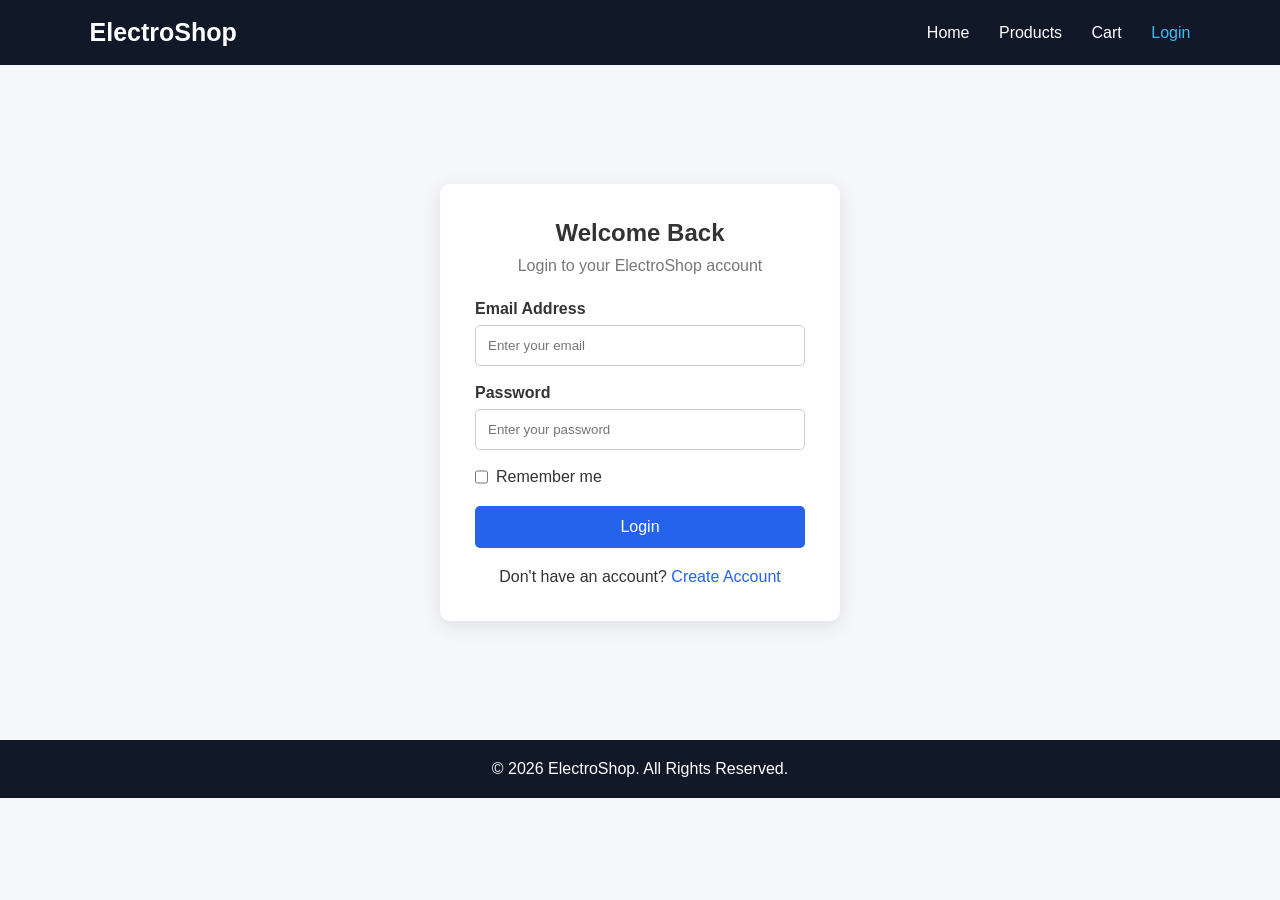
<file: login.html>
<!DOCTYPE html>
<html lang="en">
<head>
    <meta charset="UTF-8">
    <meta name="viewport" content="width=device-width, initial-scale=1.0">
    <title>Login - ElectroShop</title>
    <link rel="stylesheet" href="login.css">
</head>

<body>

<header>
    <div class="logo">ElectroShop</div>

    <nav>
        <a href="index.html">Home</a>
        <a href="products.html">Products</a>
        <a href="cart.html">Cart</a>
        <a href="login.html" class="active">Login</a>
    </nav>
</header>

<section class="login-section">

    <div class="login-box">
        <h1>Welcome Back</h1>
        <p>Login to your ElectroShop account</p>

        <form>
            <label>Email Address</label>
            <input type="email" placeholder="Enter your email" required>

            <label>Password</label>
            <input type="password" placeholder="Enter your password" required>

            <div class="remember">
                <input type="checkbox">
                <span>Remember me</span>
            </div>

            <button type="submit">Login</button>

            <p class="signup">
                Don't have an account?
                <a href="#">Create Account</a>
            </p>
        </form>
    </div>

</section>

<footer>
    <p>© 2026 ElectroShop. All Rights Reserved.</p>
</footer>

</body>
</html>
</file>
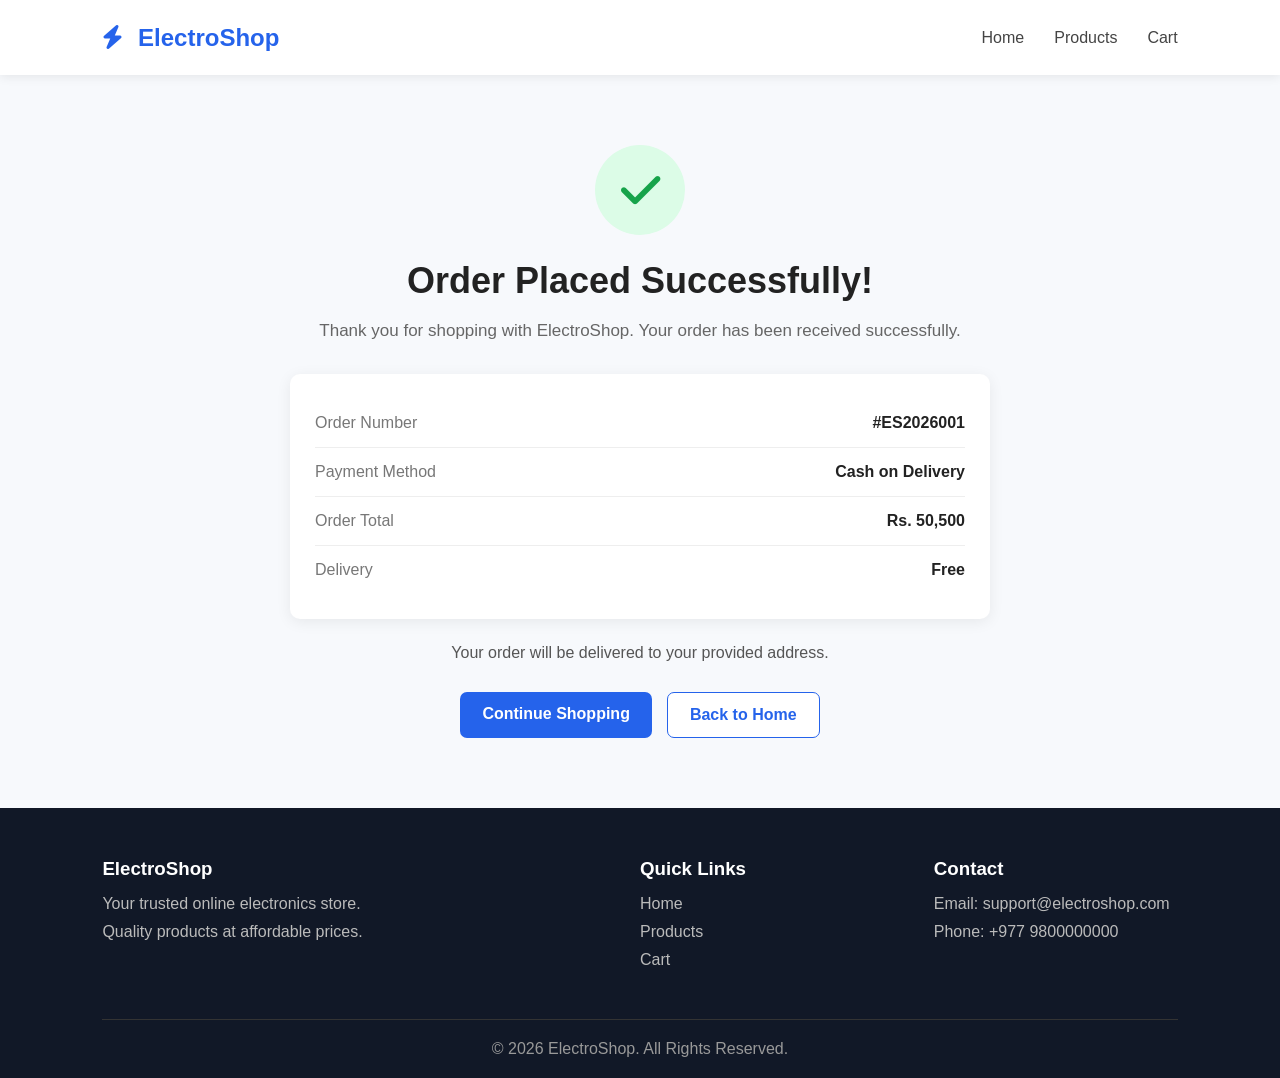
<file: order-success.html>
<!DOCTYPE html>
<html lang="en">
<head>
    <meta charset="UTF-8">
    <meta name="viewport" content="width=device-width, initial-scale=1.0">

    <title>Order Successful - ElectroShop</title>

    <link rel="stylesheet" href="order-success.css">

    <link rel="stylesheet"
          href="https://cdnjs.cloudflare.com/ajax/libs/font-awesome/6.5.0/css/all.min.css">
</head>

<body>

    <!-- HEADER -->
    <header class="header">

        <div class="logo">
            <i class="fa-solid fa-bolt"></i>
            ElectroShop
        </div>

        <nav>
            <a href="index.html">Home</a>
            <a href="products.html">Products</a>
            <a href="cart.html">Cart</a>
        </nav>

    </header>


    <!-- SUCCESS SECTION -->
    <main class="success-container">

        <div class="success-icon">
            <i class="fa-solid fa-check"></i>
        </div>

        <h1>Order Placed Successfully!</h1>

        <p class="success-message">
            Thank you for shopping with ElectroShop.
            Your order has been received successfully.
        </p>


        <div class="order-box">

            <div class="order-row">
                <span>Order Number</span>
                <strong>#ES2026001</strong>
            </div>

            <div class="order-row">
                <span>Payment Method</span>
                <strong>Cash on Delivery</strong>
            </div>

            <div class="order-row">
                <span>Order Total</span>
                <strong>Rs. 50,500</strong>
            </div>

            <div class="order-row">
                <span>Delivery</span>
                <strong>Free</strong>
            </div>

        </div>


        <p class="delivery-message">
            Your order will be delivered to your provided address.
        </p>


        <div class="success-buttons">

            <a href="products.html" class="shop-btn">
                Continue Shopping
            </a>

            <a href="index.html" class="home-btn">
                Back to Home
            </a>

        </div>

    </main>


    <!-- FOOTER -->
    <footer>

        <div class="footer-content">

            <div>
                <h3>ElectroShop</h3>
                <p>Your trusted online electronics store.</p>
                <p>Quality products at affordable prices.</p>
            </div>

            <div>
                <h3>Quick Links</h3>
                <a href="index.html">Home</a>
                <a href="products.html">Products</a>
                <a href="cart.html">Cart</a>
            </div>

            <div>
                <h3>Contact</h3>
                <p>Email: support@electroshop.com</p>
                <p>Phone: +977 9800000000</p>
            </div>

        </div>

        <div class="copyright">
            <p>© 2026 ElectroShop. All Rights Reserved.</p>
        </div>

    </footer>

</body>
</html>
</file>
<file: login.css>
* {
    margin: 0;
    padding: 0;
    box-sizing: border-box;
}

body {
    font-family: Arial, sans-serif;
    background: #f5f7fa;
    color: #333;
}

header {
    background: #111827;
    color: white;
    padding: 18px 7%;
    display: flex;
    justify-content: space-between;
    align-items: center;
}

.logo {
    font-size: 25px;
    font-weight: bold;
}

nav a {
    color: white;
    text-decoration: none;
    margin-left: 25px;
}

nav a:hover,
nav a.active {
    color: #38bdf8;
}

.login-section {
    min-height: 75vh;
    display: flex;
    justify-content: center;
    align-items: center;
}

.login-box {
    background: white;
    width: 400px;
    padding: 35px;
    border-radius: 10px;
    box-shadow: 0 5px 20px rgba(0,0,0,0.1);
}

.login-box h1 {
    text-align: center;
    margin-bottom: 10px;
}

.login-box > p {
    text-align: center;
    color: #777;
    margin-bottom: 25px;
}

form label {
    display: block;
    margin-bottom: 7px;
    font-weight: bold;
}

form input[type="email"],
form input[type="password"] {
    width: 100%;
    padding: 12px;
    margin-bottom: 18px;
    border: 1px solid #ccc;
    border-radius: 5px;
}

.remember {
    display: flex;
    gap: 8px;
    margin-bottom: 20px;
}

button {
    width: 100%;
    padding: 12px;
    background: #2563eb;
    color: white;
    border: none;
    border-radius: 5px;
    font-size: 16px;
    cursor: pointer;
}

button:hover {
    background: #1d4ed8;
}

.signup {
    text-align: center;
    margin-top: 20px;
}

.signup a {
    color: #2563eb;
    text-decoration: none;
}

footer {
    text-align: center;
    background: #111827;
    color: white;
    padding: 20px;
}

@media (max-width: 600px) {
    header {
        flex-direction: column;
        gap: 15px;
    }

    nav a {
        margin: 0 7px;
    }

    .login-box {
        width: 90%;
        padding: 25px;
    }
}
</file>
<file: order-success.css>
* {
    margin: 0;
    padding: 0;
    box-sizing: border-box;
}

body {
    font-family: Arial, sans-serif;
    background: #f7f9fc;
    color: #222;
}


/* HEADER */

.header {
    height: 75px;
    background: white;

    display: flex;
    align-items: center;
    justify-content: space-between;

    padding: 0 8%;

    box-shadow: 0 2px 10px rgba(0,0,0,0.08);
}

.logo {
    font-size: 24px;
    font-weight: bold;
    color: #2563eb;
}

.logo i {
    margin-right: 8px;
}

nav {
    display: flex;
    gap: 30px;
}

nav a {
    text-decoration: none;
    color: #444;
    font-size: 16px;
}

nav a:hover {
    color: #2563eb;
}


/* SUCCESS CONTAINER */

.success-container {
    width: 84%;
    max-width: 700px;

    margin: 70px auto;

    text-align: center;
}


/* SUCCESS ICON */

.success-icon {
    width: 90px;
    height: 90px;

    margin: 0 auto 25px;

    border-radius: 50%;

    background: #dcfce7;
    color: #16a34a;

    display: flex;
    align-items: center;
    justify-content: center;

    font-size: 45px;
}


/* TITLE */

.success-container h1 {
    font-size: 36px;
    margin-bottom: 15px;
}

.success-message {
    color: #666;
    line-height: 1.6;
    font-size: 17px;

    margin-bottom: 30px;
}


/* ORDER BOX */

.order-box {
    background: white;

    padding: 25px;

    border-radius: 10px;

    box-shadow: 0 3px 15px rgba(0,0,0,0.07);

    text-align: left;

    margin-bottom: 25px;
}

.order-row {
    display: flex;
    justify-content: space-between;

    padding: 15px 0;

    border-bottom: 1px solid #eee;
}

.order-row:last-child {
    border-bottom: none;
}

.order-row span {
    color: #777;
}

.order-row strong {
    color: #222;
}


/* DELIVERY MESSAGE */

.delivery-message {
    color: #555;
    margin-bottom: 30px;
}


/* BUTTONS */

.success-buttons {
    display: flex;
    justify-content: center;
    gap: 15px;
}

.shop-btn,
.home-btn {
    padding: 13px 22px;

    border-radius: 7px;

    text-decoration: none;

    font-weight: bold;
}

.shop-btn {
    background: #2563eb;
    color: white;
}

.shop-btn:hover {
    background: #1d4ed8;
}

.home-btn {
    border: 1px solid #2563eb;
    color: #2563eb;
    background: white;
}

.home-btn:hover {
    background: #eff6ff;
}


/* FOOTER */

footer {
    background: #111827;
    color: white;

    padding: 50px 8% 20px;
}

.footer-content {
    display: grid;

    grid-template-columns: 2fr 1fr 1fr;

    gap: 50px;

    margin-bottom: 40px;
}

.footer-content h3 {
    margin-bottom: 15px;
}

.footer-content p {
    color: #bbb;
    margin-bottom: 10px;
}

.footer-content a {
    display: block;

    color: #bbb;

    text-decoration: none;

    margin-bottom: 10px;
}

.footer-content a:hover {
    color: white;
}

.copyright {
    text-align: center;

    border-top: 1px solid #333;

    padding-top: 20px;

    color: #999;
}


/* MOBILE */

@media (max-width: 600px) {

    .header {
        height: auto;
        padding: 20px;

        flex-direction: column;
        gap: 20px;
    }

    nav {
        gap: 15px;
    }

    nav a {
        font-size: 14px;
    }

    .success-container {
        width: 90%;
        margin: 50px auto;
    }

    .success-container h1 {
        font-size: 28px;
    }

    .order-row {
        flex-direction: column;
        gap: 5px;
    }

    .success-buttons {
        flex-direction: column;
    }

    .shop-btn,
    .home-btn {
        display: block;
    }

    .footer-content {
        grid-template-columns: 1fr;
    }
}
</file>
